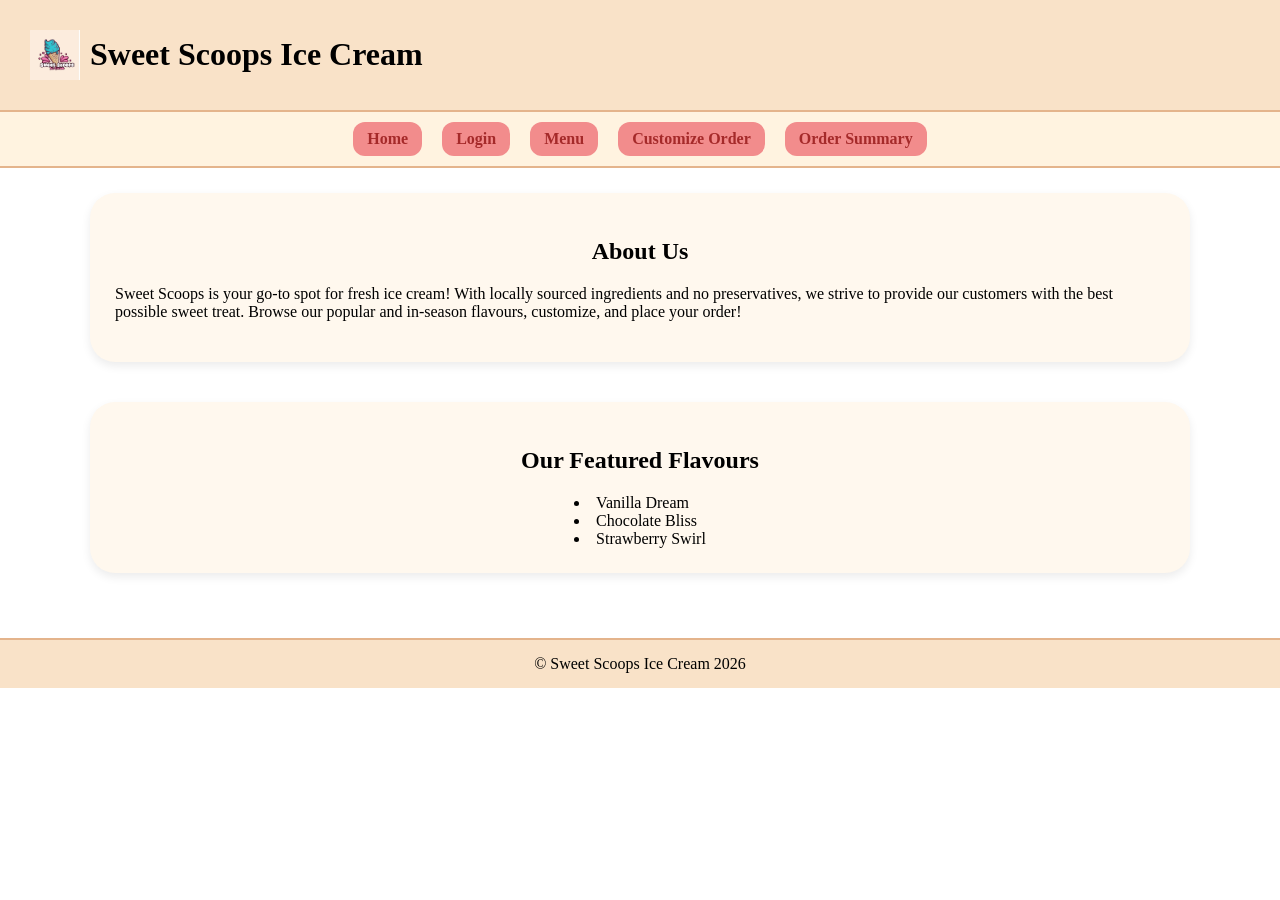
<file: index.html>
<!-- Muhammad Aun Raza, 30172183 -->
<!-- Jaden Chow, 30173676 -->

<!DOCTYPE html>
<html lang="en">
<head>
  <title>Sweet Scoops Ice Cream</title>
  <link rel="stylesheet" href="styles.css" />
  <link rel="icon" href="logo.jpeg">
</head>

<body>
  <header>
    <img src="logo.jpeg" alt="Sweet Scoops Ice Cream logo" width="50" height="50" />
    <h1>Sweet Scoops Ice Cream</h1>
  </header>

  <div class="navbar">
    <a href="index.html">Home</a>
    <a href="login.html">Login</a>
    <a href="menu_view.html">Menu</a>
    <a href="customize_order.html">Customize Order</a>
    <a href="order_summary.html">Order Summary</a>
  </div>

  <main>
    <div class="main-container">
      <section>
        <h2>About Us</h2>
        <p>
          Sweet Scoops is your go-to spot for fresh ice cream! With locally sourced ingredients and
          no preservatives, we strive to provide our customers with the best possible sweet treat.
          Browse our popular and in-season flavours, customize, and place your order!
        </p>
      </section>


      <section class="featured">
        <h2>Our Featured Flavours</h2>
        <ul>
          <li>Vanilla Dream</li>
          <li>Chocolate Bliss</li>
          <li>Strawberry Swirl</li>
        
        </ul>
      </section>
    </div>
  </main>

  <footer>
    &copy; Sweet Scoops Ice Cream 2026
  </footer>
</body>
</html>
</file>
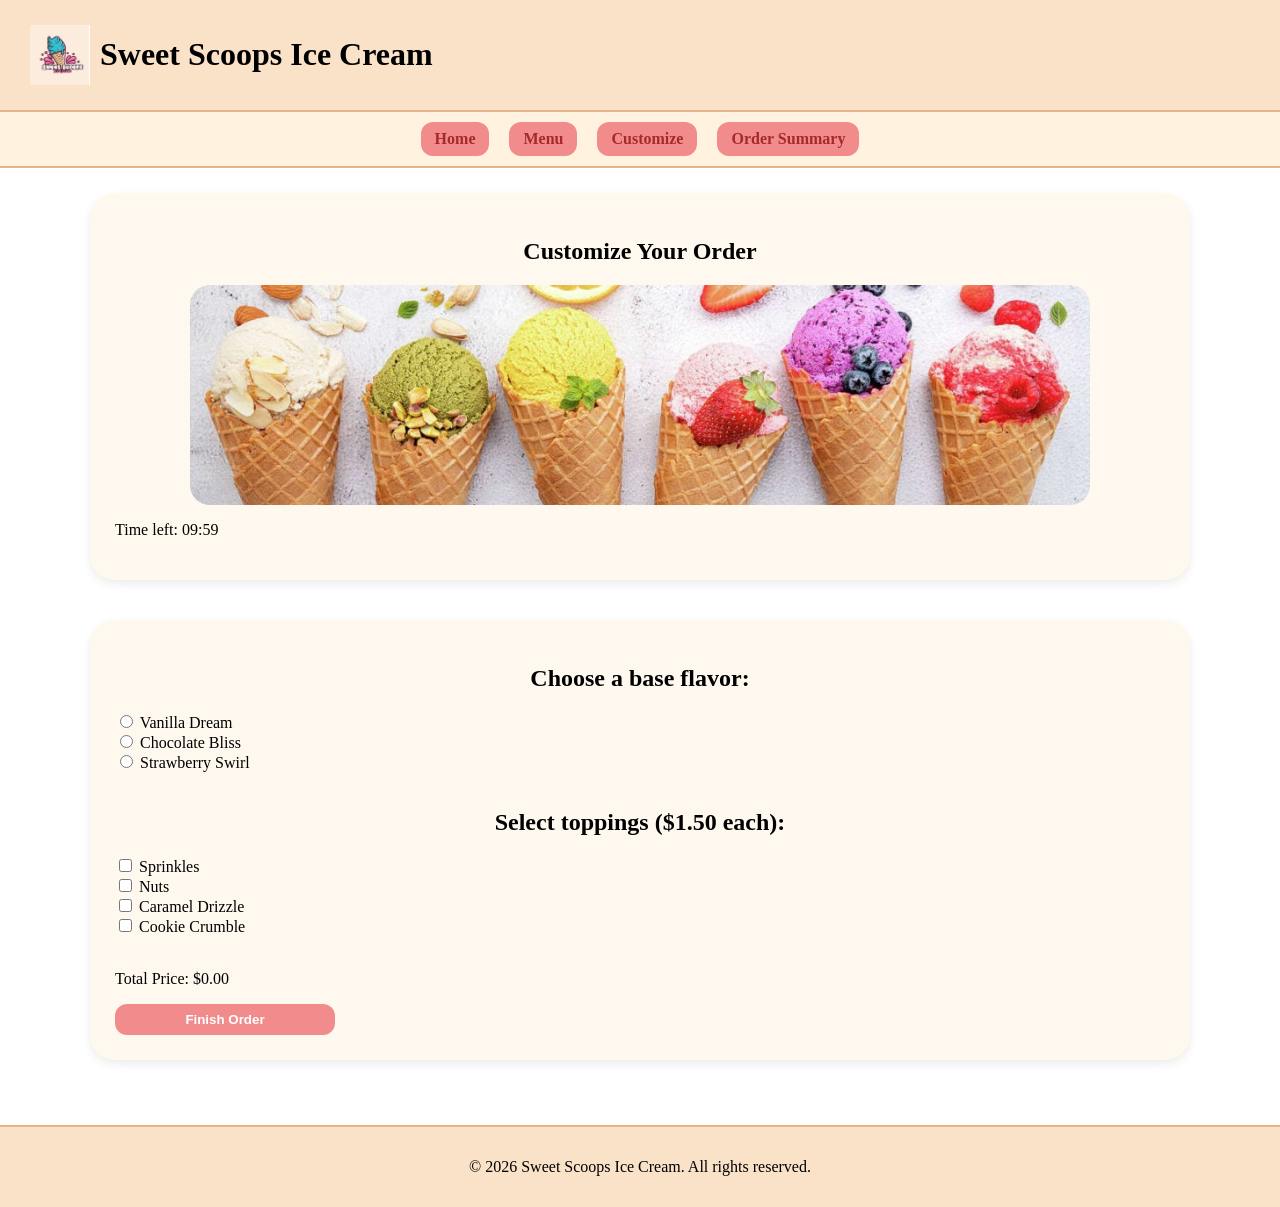
<file: customize_order.html>
<!DOCTYPE html>
<html lang="en">
<head>
  <meta charset="UTF-8" />
  <meta name="viewport" content="width=device-width, initial-scale=1.0" />
  <title>Customize Order</title>
  <link rel="stylesheet" href="styles.css" />
  <link rel="icon" href="logo.jpeg">
</head>
<body>

  <header>
    <img src="logo.jpeg" alt="Sweet Scoops Logo" width="60" height="60" />
    <h1>Sweet Scoops Ice Cream</h1>
  </header>

  <div class="navbar">
    <a href="index.html">Home</a>
    <a href="menu_view.html">Menu</a>
    <a href="customize_order.html">Customize</a>
    <a href="order_summary.html">Order Summary</a>
  </div>

  <main>
    <div class="main-container">

      <section>
        <h2>Customize Your Order</h2>

        <!-- Banner image (still allowed) -->
        <img class="banner" src="Picture2.jpeg" alt="Ice cream banner" />

        <!-- ✅ Timer at the top of main content -->
        <p class="timer">
          Time left: <span id="timer">10:00</span>
        </p>
      </section>

      <section>
        <form id="orderForm">
          <h2>Choose a base flavor:</h2>
          <label><input type="radio" name="baseFlavor" value="Vanilla Dream"> Vanilla Dream</label><br />
          <label><input type="radio" name="baseFlavor" value="Chocolate Bliss"> Chocolate Bliss</label><br />
          <label><input type="radio" name="baseFlavor" value="Strawberry Swirl"> Strawberry Swirl</label><br /><br />

          <h2>Select toppings ($1.50 each):</h2>
          <label><input type="checkbox" name="toppings" value="Sprinkles"> Sprinkles</label><br />
          <label><input type="checkbox" name="toppings" value="Nuts"> Nuts</label><br />
          <label><input type="checkbox" name="toppings" value="Caramel Drizzle"> Caramel Drizzle</label><br />
          <label><input type="checkbox" name="toppings" value="Cookie Crumble"> Cookie Crumble</label><br /><br />

          <!-- ✅ Total price right before Finish Order button -->
          <p class="total">
            Total Price: <span id="totalPrice">$0.00</span>
          </p>

          <button type="submit" class="btn btn-wide">Finish Order</button>
        </form>
      </section>

    </div>
  </main>

  <footer>
    <p>© 2026 Sweet Scoops Ice Cream. All rights reserved.</p>
  </footer>

  <script src="customize.js"></script>
</body>
</html>
</file>
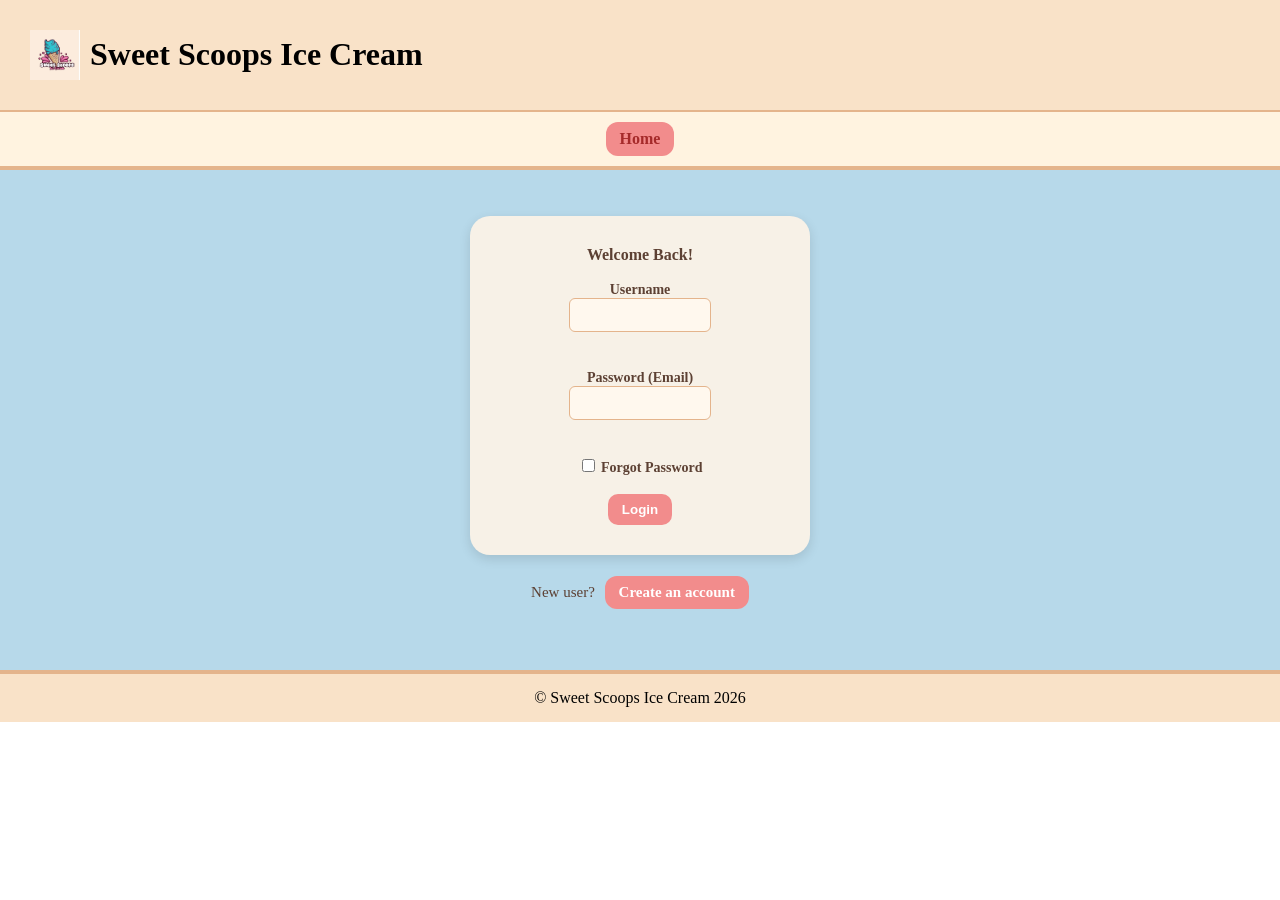
<file: login.html>
<!DOCTYPE html>
<html lang="en">
<head>
  <meta charset="UTF-8" />
  <meta name="viewport" content="width=device-width, initial-scale=1.0" />
  <title>Sweet Scoops Ice Cream - Login</title>
  <link rel="stylesheet" href="styles.css" />
  <link rel="icon" href="logo.jpeg" />
</head>

<body>
  <header>
    <img src="logo.jpeg" alt="Sweet Scoops Ice Cream logo" width="50" height="50" />
    <h1>Sweet Scoops Ice Cream</h1>
  </header>

  <div class="navbar">
    <a href="index.html">Home</a>
  </div>

  <main class="login-main">
    <div class="main-container">
      <form class="login-form" id="loginForm">
        <p>Welcome Back!</p>

        <label for="username">Username</label>
        <br />
        <input type="text" id="username" name="username" />
        <br /><br />

        <label for="password">Password (Email)</label>
        <br />
        <input type="password" id="password" name="password" />
        <br /><br />

        <label class="checkbox-label">
          <input type="checkbox" />
          Forgot Password
        </label>
        <br /><br />

        <button type="submit">Login</button>
      </form>

      <div id="messageBox" class="message-box"></div>

      <p class="signup-text">
        New user?
        <a href="signup.html" class="signup-link-btn">Create an account</a>
      </p>
    </div>
  </main>

  <footer>
    &copy; Sweet Scoops Ice Cream 2026
  </footer>

  <script>
    const loginForm = document.getElementById("loginForm");
    const messageBox = document.getElementById("messageBox");

    function showMessage(message, type) {
      messageBox.textContent = message;
      messageBox.className = "message-box " + type;
      messageBox.style.display = "block";
    }

    loginForm.addEventListener("submit", async function (event) {
      event.preventDefault();

      const usernameInput = document.getElementById("username").value.trim();
      const passwordInput = document.getElementById("password").value;

      if (usernameInput === "" || passwordInput === "") {
        showMessage("Please enter both username and password.", "error");
        return;
      }

      try {
        const response = await fetch("https://jsonplaceholder.typicode.com/users");

        if (!response.ok) {
          throw new Error("Failed to fetch user data.");
        }

        const users = await response.json();

        const matchedUser = users.find(function (user) {
          return user.username.toLowerCase() === usernameInput.toLowerCase();
        });

        if (!matchedUser) {
          showMessage("Invalid username.", "error");
          return;
        }

        if (passwordInput !== matchedUser.email) {
          showMessage("Invalid password.", "error");
          return;
        }

        showMessage("Login successful. Redirecting to menu page...", "success");

        setTimeout(function () {
          window.location.href = "menu_view.html";
        }, 2000);

      } catch (error) {
        showMessage("Unable to connect to the server. Please try again later.", "error");
        console.error(error);
      }
    });
  </script>
</body>
</html>
</file>
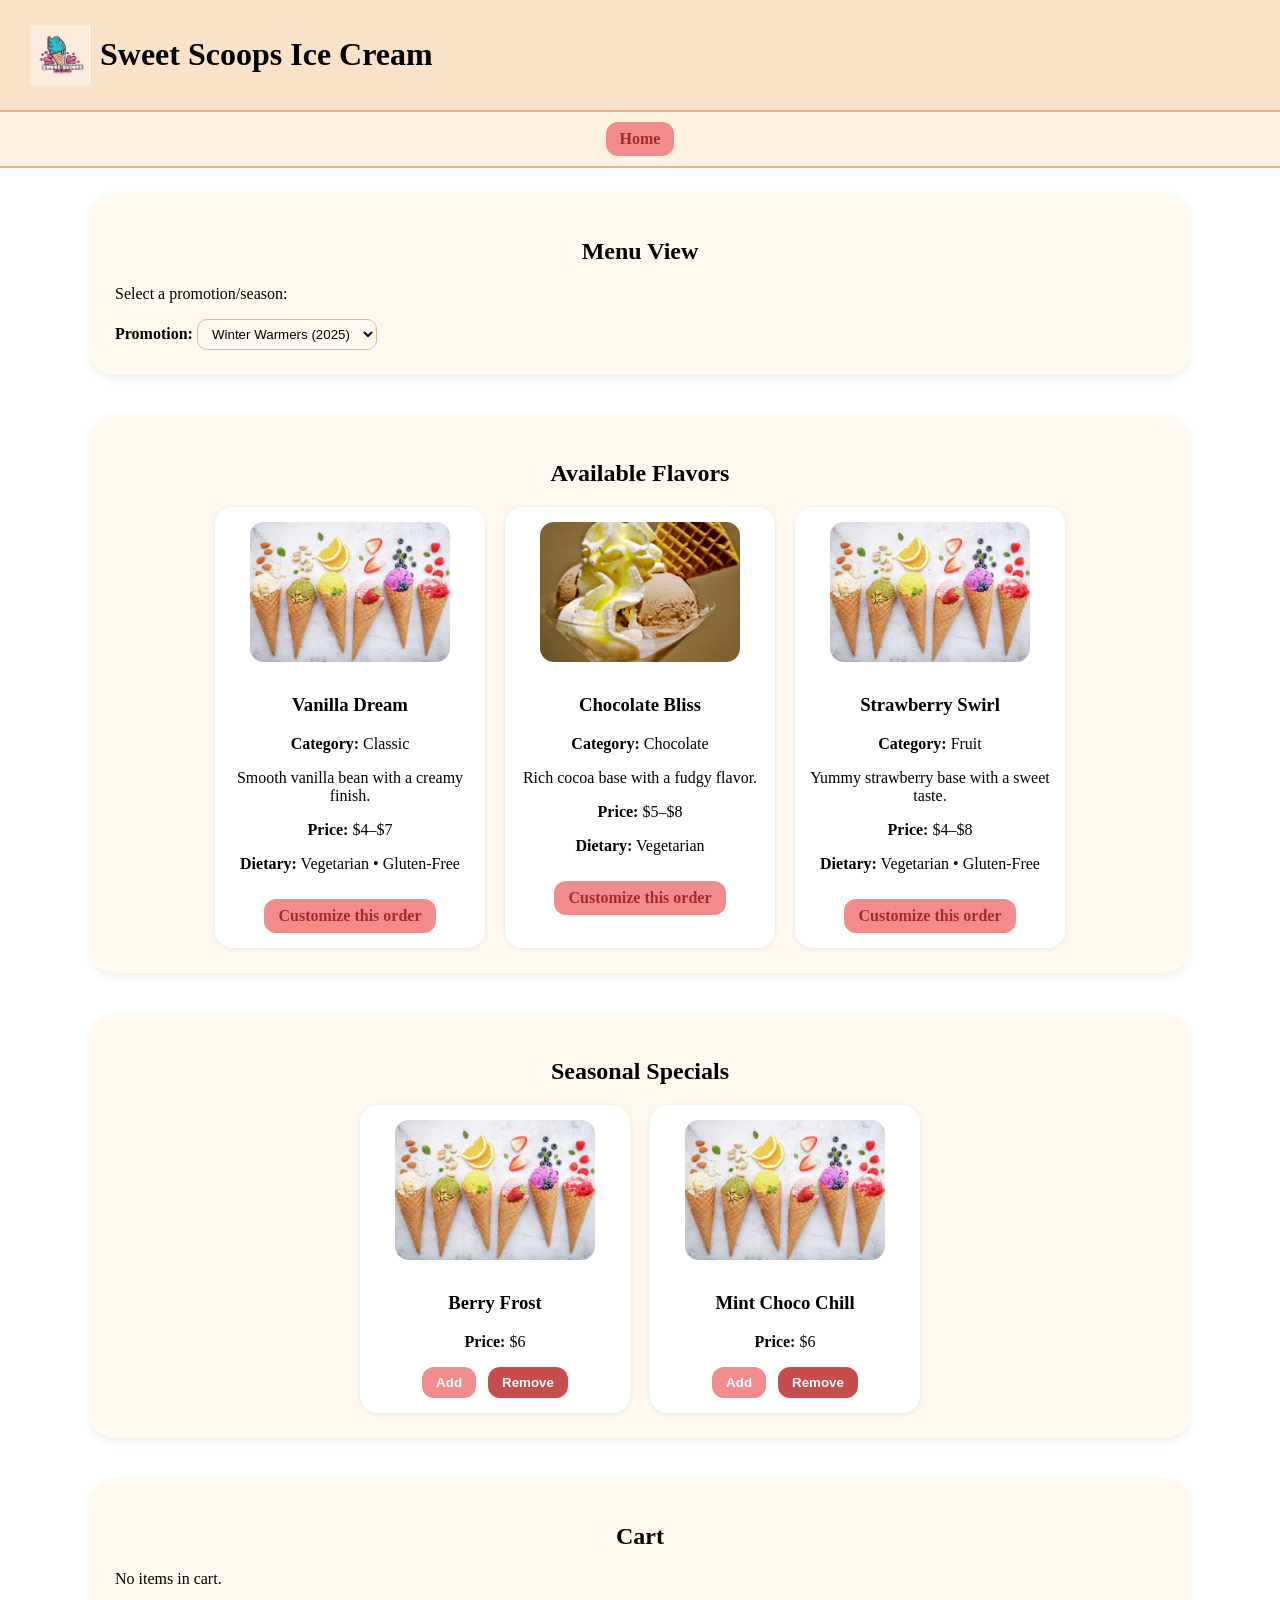
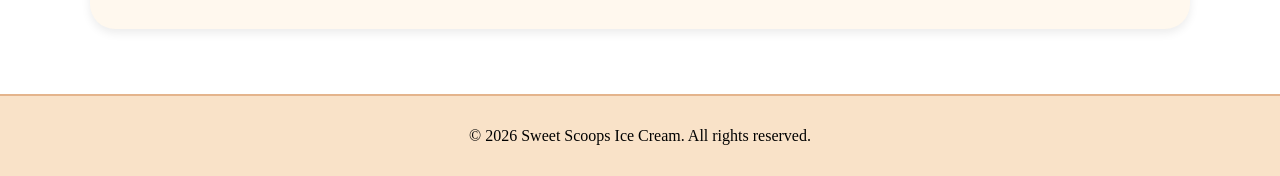
<file: menu_view.html>
<!DOCTYPE html>
<html lang="en">
<head>
  <meta charset="UTF-8" />
  <meta name="viewport" content="width=device-width, initial-scale=1.0" />
  <title>Menu View</title>
  <link rel="stylesheet" href="styles.css" />
  <link rel="icon" href="logo.jpeg">
</head>
<body>

  <header>
    <img src="logo.jpeg" alt="Sweet Scoops Logo" width="60" height="60" />
    <h1>Sweet Scoops Ice Cream</h1>
  </header>

  <div class="navbar">
    <a href="index.html">Home</a>
  </div>

  <main>
    <div class="main-container">

      <section>
        <h2>Menu View</h2>
        <p>Select a promotion/season:</p>

        <label for="promo"><strong>Promotion:</strong></label>
        <select id="promo" name="promo" class="promo-select">
          <option>Winter Warmers (2025)</option>
          <option>Spring Bloom (2025)</option>
          <option>Summer Splash (2024)</option>
          <option>Fall Harvest (2024)</option>
        </select>
      </section>

      <section>
        <h2>Available Flavors</h2>

        <div class="tiles">
          <div class="tile">
            <img class="tile-img" src="Picture2.jpeg" alt="Ice cream cones" />
            <h3>Vanilla Dream</h3>
            <p><strong>Category:</strong> Classic</p>
            <p>Smooth vanilla bean with a creamy finish.</p>
            <p><strong>Price:</strong> $4–$7</p>
            <p><strong>Dietary:</strong> Vegetarian • Gluten-Free</p>
            <a class="tile-link" href="customize_order.html">Customize this order</a>
          </div>

          <div class="tile">
            <img class="tile-img" src="Picture1.webp" alt="Chocolate sundae" />
            <h3>Chocolate Bliss</h3>
            <p><strong>Category:</strong> Chocolate</p>
            <p>Rich cocoa base with a fudgy flavor.</p>
            <p><strong>Price:</strong> $5–$8</p>
            <p><strong>Dietary:</strong> Vegetarian</p>
            <a class="tile-link" href="customize_order.html">Customize this order</a>
          </div>

          <div class="tile">
            <img class="tile-img" src="Picture2.jpeg" alt="Strawberry ice cream" />
            <h3>Strawberry Swirl</h3>
            <p><strong>Category:</strong> Fruit</p>
            <p>Yummy strawberry base with a sweet taste.</p>
            <p><strong>Price:</strong> $4–$8</p>
            <p><strong>Dietary:</strong> Vegetarian • Gluten-Free</p>
            <a class="tile-link" href="customize_order.html">Customize this order</a>
          </div>
        </div>
      </section>

      <section>
        <h2>Seasonal Specials</h2>

        <div class="tiles">
          <div class="tile">
            <img class="tile-img" src="Picture2.jpeg" alt="Seasonal special" />
            <h3>Berry Frost</h3>
            <p><strong>Price:</strong> $6</p>
            <div class="btn-row">
              <button type="button" class="btn add-to-cart" data-name="Berry Frost" data-price="6.00">Add</button>
              <button type="button" class="btn-remove remove-from-cart" data-name="Berry Frost" data-price="6.00">Remove</button>
            </div>
          </div>

          <div class="tile">
            <img class="tile-img" src="Picture2.jpeg" alt="Seasonal special" />
            <h3>Mint Choco Chill</h3>
            <p><strong>Price:</strong> $6</p>
            <div class="btn-row">
              <button type="button" class="btn add-to-cart" data-name="Mint Choco Chill" data-price="6.00">Add</button>
              <button type="button" class="btn-remove remove-from-cart" data-name="Mint Choco Chill" data-price="6.00">Remove</button>
            </div>
          </div>
        </div>
      </section>

      <section>
        <h2>Cart</h2>
        <div id="cart">
          <p id="empty-cart">No items in cart.</p>
          <div id="cart-items"></div>
        </div>
      </section>

    </div>
  </main>

  <footer>
    <p>© 2026 Sweet Scoops Ice Cream. All rights reserved.</p>
  </footer>

  <script src="menu.js"></script>
</body>
</html>
</file>
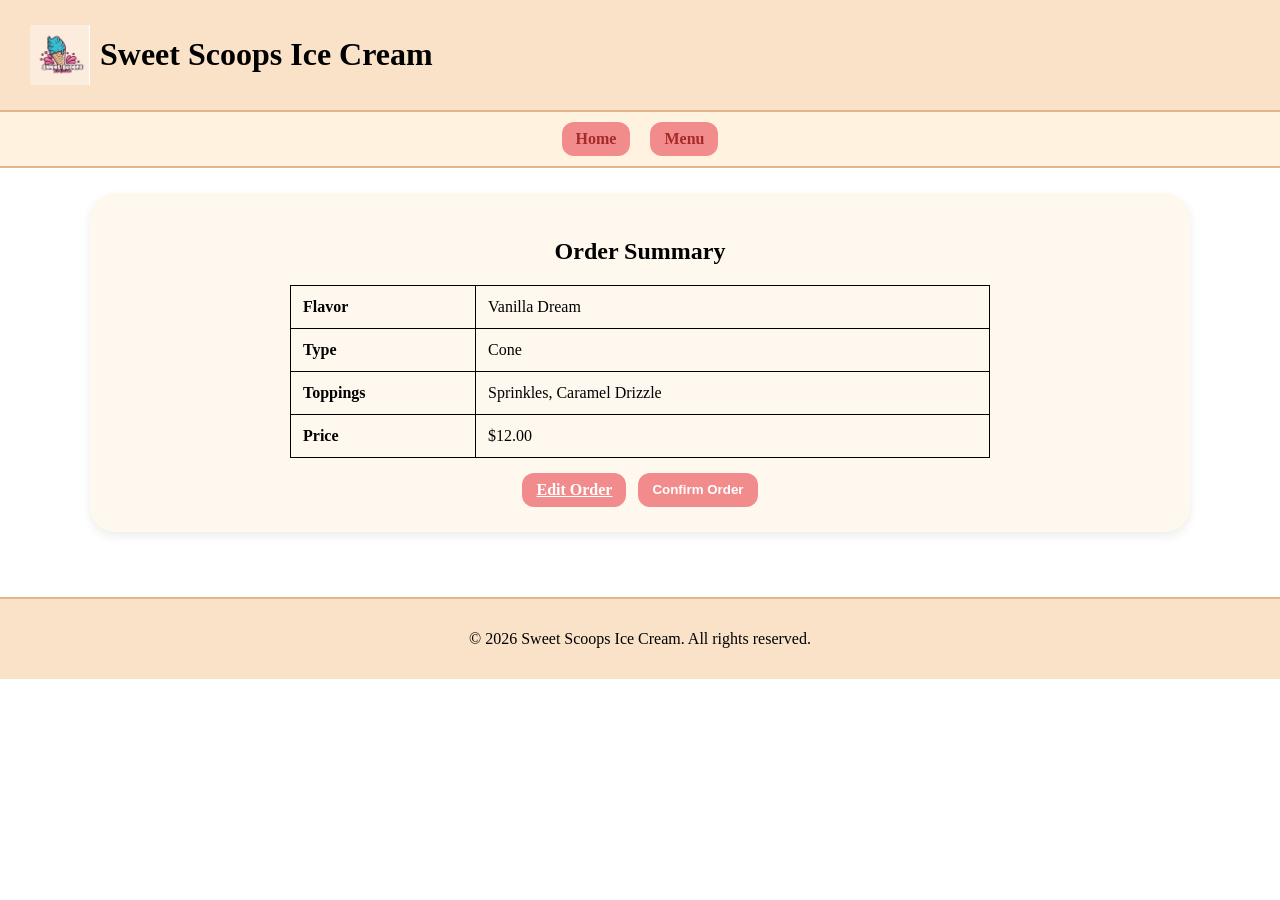
<file: order_summary.html>
<!DOCTYPE html>
<html lang="en">
<head>
  <meta charset="UTF-8" />
  <meta name="viewport" content="width=device-width, initial-scale=1.0" />
  <title>Order Summary</title>
  <link rel="stylesheet" href="styles.css" />
  <link rel="icon" href="logo.jpeg">
</head>
<body>

  <header>
    <img src="logo.jpeg" alt="Sweet Scoops Logo" width="60" height="60" />
    <h1>Sweet Scoops Ice Cream</h1>
  </header>

  <div class="navbar">
    <a href="index.html">Home</a>
    <a href="menu_view.html">Menu</a>
  </div>

  <main>
    <div class="main-container">

      <section>
        <h2>Order Summary</h2>

        <table class="summary-table">
          <tr>
            <th>Flavor</th>
            <td>Vanilla Dream</td>
          </tr>
          <tr>
            <th>Type</th>
            <td>Cone</td>
          </tr>
          <tr>
            <th>Toppings</th>
            <td>Sprinkles, Caramel Drizzle</td>
          </tr>
          <tr>
            <th>Price</th>
            <td>$12.00</td>
          </tr>
        </table>

        <div class="btn-row">
          <a class="btn" href="customize_order.html">Edit Order</a>
          <button type="button" class="btn">Confirm Order</button>
        </div>
      </section>

    </div>
  </main>

  <footer>
    <p>© 2026 Sweet Scoops Ice Cream. All rights reserved.</p>
  </footer>

</body>
</html>
</file>
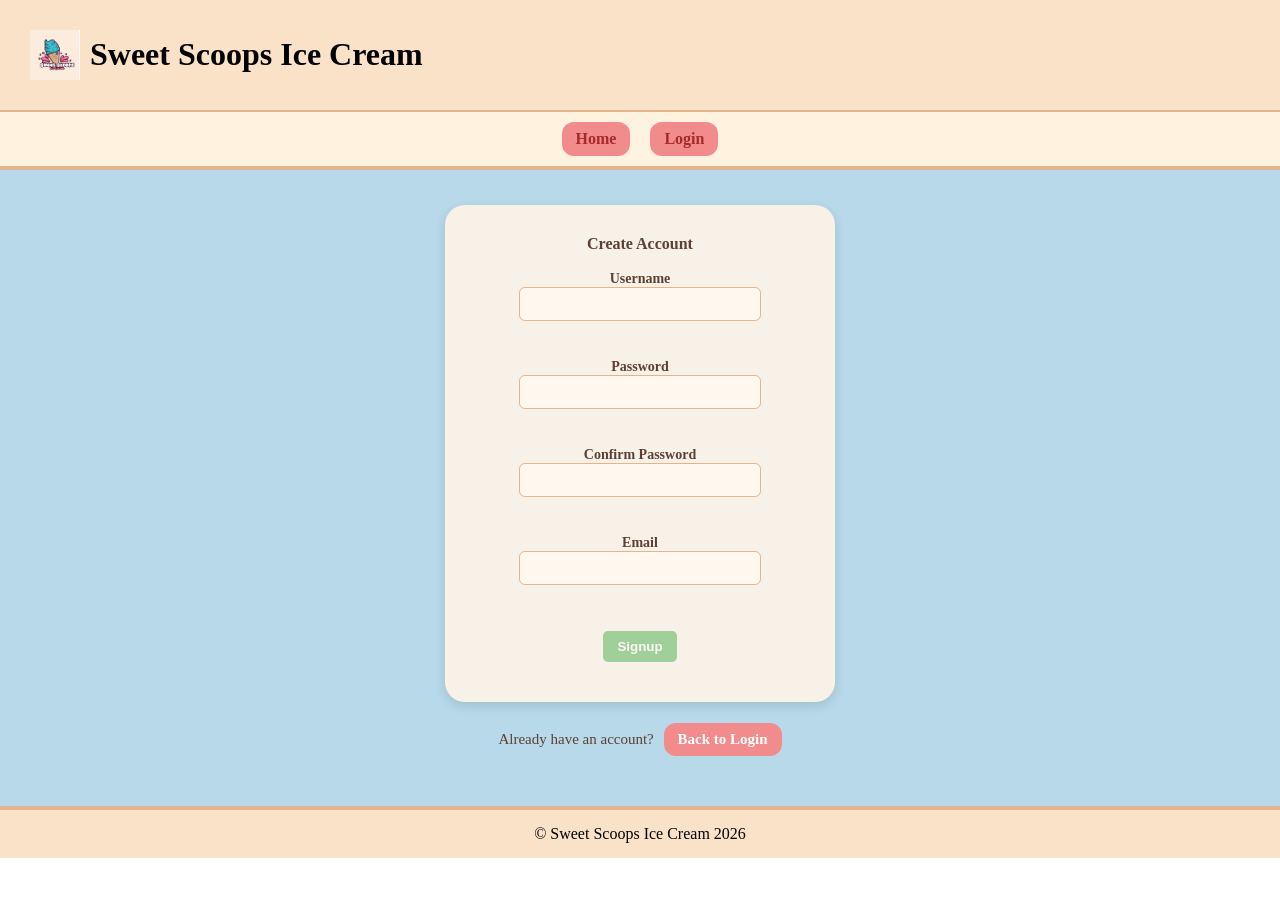
<file: signup.html>
<!DOCTYPE html>
<html lang="en">
<head>
  <meta charset="UTF-8" />
  <meta name="viewport" content="width=device-width, initial-scale=1.0" />
  <title>Sweet Scoops Ice Cream - Signup</title>
  <link rel="stylesheet" href="styles.css" />
  <link rel="icon" href="logo.jpeg" />
</head>

<body>
  <header>
    <img src="logo.jpeg" alt="Sweet Scoops Ice Cream logo" width="50" height="50" />
    <h1>Sweet Scoops Ice Cream</h1>
  </header>

  <div class="navbar">
    <a href="index.html">Home</a>
    <a href="login.html">Login</a>
  </div>

  <main class="login-main">
    <div class="main-container">
      <form class="login-form signup-form" id="signupForm">
        <p>Create Account</p>

        <label for="signupUsername">Username</label>
        <br />
        <input type="text" id="signupUsername" name="signupUsername" />
        <br /><br />

        <label for="signupPassword">Password</label>
        <br />
        <input type="password" id="signupPassword" name="signupPassword" />
        <br /><br />

        <label for="confirmPassword">Confirm Password</label>
        <br />
        <input type="password" id="confirmPassword" name="confirmPassword" />
        <br /><br />

        <label for="signupEmail">Email</label>
        <br />
        <input type="text" id="signupEmail" name="signupEmail" />
        <br /><br />

        <button type="submit" class="signup-btn">Signup</button>
      </form>

      <div id="signupMessageBox" class="message-box"></div>

      <p class="signup-text">
        Already have an account?
        <a href="login.html" class="signup-link-btn">Back to Login</a>
      </p>
    </div>
  </main>

  <footer>
    &copy; Sweet Scoops Ice Cream 2026
  </footer>

  <script>
    const signupForm = document.getElementById("signupForm");
    const signupMessageBox = document.getElementById("signupMessageBox");

    function showSignupMessage(message, type) {
      signupMessageBox.textContent = message;
      signupMessageBox.className = "message-box " + type;
      signupMessageBox.style.display = "block";
    }

    function validateUsername(username) {
      const usernamePattern = /^[A-Za-z][A-Za-z0-9_-]{2,19}$/;
      return usernamePattern.test(username);
    }

    function validatePassword(password) {
      const passwordPattern =
        /^(?=.*[a-z])(?=.*[A-Z])(?=.*\d)(?=.*[!@#$%^&*()\-_=\+\[\]{}|;:'",.<>?/`~])[^\s]{8,}$/;
      return passwordPattern.test(password);
    }

    function validateEmail(email) {
      const emailPattern = /^[^\s@]+@[^\s@]+\.(com|net|io)$/i;
      return emailPattern.test(email);
    }

    signupForm.addEventListener("submit", function (event) {
      event.preventDefault();

      const username = document.getElementById("signupUsername").value.trim();
      const password = document.getElementById("signupPassword").value;
      const confirmPassword = document.getElementById("confirmPassword").value;
      const email = document.getElementById("signupEmail").value.trim();

      if (username === "" || password === "" || confirmPassword === "" || email === "") {
        showSignupMessage("All fields are required.", "error");
        return;
      }

      if (!validateUsername(username)) {
        showSignupMessage(
          "Username must be 3 to 20 characters, start with a letter, and contain only letters, numbers, hyphens, or underscores.",
          "error"
        );
        return;
      }

      if (!validatePassword(password)) {
        showSignupMessage(
          "Password must be at least 8 characters and include uppercase, lowercase, number, and special character, with no spaces.",
          "error"
        );
        return;
      }

      if (password !== confirmPassword) {
        showSignupMessage("Confirm password must match the password.", "error");
        return;
      }

      if (!validateEmail(email)) {
        showSignupMessage(
          "Email must be valid, contain no spaces, and end with .com, .net, or .io.",
          "error"
        );
        return;
      }

      showSignupMessage("Signup successful. Redirecting to login page...", "success");

      setTimeout(function () {
        window.location.href = "login.html";
      }, 2000);
    });
  </script>
</body>
</html>
</file>
<file: styles.css>
body {
  margin: 0;
  font-family: 'Times New Roman', Times, serif;
}

/* Header */
header {
  background-color: #f9e2c8;
  display: flex;
  align-items: center;
  gap: 10px;
  padding: 15px 30px;
  border-bottom: 2px solid #e4b48c;
}

/* Navigation Bar */
.navbar {
  background-color: #fff3e0;
  display: flex;
  justify-content: center;
  padding: 10px;
  border-bottom: 2px solid #e4b48c;
}

.navbar a {
  text-decoration: none;
  color: brown;
  background-color: #f28c8c;
  font-weight: bold;
  margin: 0 10px;
  padding: 8px 14px;
  border-radius: 12px;
}

/* Main Content */
main {
  display: flex;
  justify-content: center;
  padding: 25px;
}

.main-container {
  width: 100%;
  max-width: 1100px;
}

/* Sections */
.main-container section {
  background-color: #fff8ee;
  border-radius: 25px;
  padding: 25px;
  margin-bottom: 40px;
  box-shadow: 0 4px 10px rgba(0, 0, 0, 0.08);
}

.main-container section h2 {
  text-align: center;
}

/* Featured */
.featured {
  text-align: center;
}

.featured ul {
  display: inline-block;
  text-align: left;
  list-style-position: inside;
  padding-left: 0;
  margin: 0 auto;
}

/* Footer */
footer {
  background-color: #f9e2c8;
  text-align: center;
  padding: 15px;
  border-top: 2px solid #e4b48c;
}

/* Login / Signup page background */
.login-main {
  display: flex;
  justify-content: center;
  align-items: center;
  padding: 35px 20px;
  min-height: 430px;
  background-color: #b7d9ea;
  border-top: 2px solid #e4b48c;
  border-bottom: 2px solid #e4b48c;
}

.login-main .main-container {
  display: flex;
  flex-direction: column;
  align-items: center;
}

/* Login / Signup card */
.login-form {
  text-align: center;
  margin-bottom: 15px;
  background-color: #f7f1e7;
  padding: 30px 35px;
  border-radius: 20px;
  box-shadow: 0 4px 12px rgba(0, 0, 0, 0.12);
  width: 270px;
}

.signup-form {
  width: 320px;
}

.login-form p {
  margin-top: 0;
  font-size: 16px;
  font-weight: bold;
  color: #5c4033;
}

.login-form label {
  color: #5c4033;
  font-weight: bold;
  font-size: 14px;
}

.checkbox-label {
  font-weight: normal;
}

.login-form input[type="text"],
.login-form input[type="password"] {
  display: block;
  margin: 0 auto;
  background-color: #fff8ee;
  border: 1px solid #e4b48c;
  border-radius: 6px;
  padding: 8px 10px;
  width: 120px;
  font-family: 'Times New Roman', Times, serif;
}

.signup-form input[type="text"],
.signup-form input[type="password"] {
  width: 220px;
}

.login-form input[type="checkbox"] {
  accent-color: #f28c8c;
}

/* Login button */
.login-form button {
  background-color: #f28c8c;
  color: white;
  font-weight: bold;
  border: none;
  border-radius: 10px;
  padding: 8px 14px;
  cursor: pointer;
}

.login-form button:hover {
  opacity: 0.9;
}

/* Signup button - required styling */
.signup-btn {
  background-color: #4CAF50 !important;
  color: white;
  padding: 10px;
  border-radius: 5px !important;
  margin: 10px;
  opacity: 0.5;
}

.signup-btn:hover {
  background-color: #45A049 !important;
  opacity: 1.0;
}

/* Message box */
.message-box {
  display: none;
  width: 100%;
  max-width: 420px;
  margin: 0 auto 12px auto;
  padding: 12px;
  border-radius: 12px;
  text-align: center;
  font-weight: bold;
  box-sizing: border-box;
}

.message-box.success {
  background-color: #dff6dd;
  color: #1f5c2e;
  border: 1px solid #9ed39f;
}

.message-box.error {
  background-color: #ffe0e0;
  color: #8a1f1f;
  border: 1px solid #e4a3a3;
}

/* Signup/Login links under form */
.signup-text {
  text-align: center;
  margin-top: 6px;
  color: #5c4033;
  font-size: 15px;
}

.signup-link-btn {
  display: inline-block;
  text-decoration: none;
  color: white;
  background-color: #f28c8c;
  font-weight: bold;
  padding: 8px 14px;
  border-radius: 12px;
  margin-left: 6px;
}

.signup-link-btn:hover {
  opacity: 0.9;
}

.promo-select {
  background: #fff8ee;
  border-radius: 10px;
  padding: 6px 10px;
  border: 1px solid #e4b48c;
}

/* Tile grid */
.tiles {
  display: flex;
  flex-wrap: wrap;
  gap: 20px;
  justify-content: center;
}

.tile {
  width: 240px;
  background: #ffffff;
  border-radius: 18px;
  padding: 15px;
  box-shadow: 0 1px 6px rgba(0, 0, 0, 0.08);
  text-align: center;
}

.tile-img {
  width: 200px;
  height: 140px;
  object-fit: cover;
  border-radius: 14px;
  margin-bottom: 10px;
}

.tile-link {
  display: inline-block;
  margin-top: 10px;
  text-decoration: none;
  font-weight: bold;
  color: brown;
  background-color: #f28c8c;
  padding: 8px 14px;
  border-radius: 12px;
}

/* Buttons */
.btn-row {
  display: flex;
  justify-content: center;
  gap: 12px;
  margin-top: 15px;
}

.btn {
  background-color: #f28c8c;
  color: white;
  font-weight: bold;
  border-radius: 12px;
  padding: 8px 14px;
  cursor: pointer;
  border: none;
}

.btn-remove {
  background-color: #c94c4c;
  color: white;
  font-weight: bold;
  border-radius: 12px;
  padding: 8px 14px;
  border: none;
  cursor: pointer;
}

.btn-outline {
  background: transparent;
  border: 2px solid brown;
}

.btn-wide {
  width: 220px;
}

.center {
  text-align: center;
}

/* Banner */
.banner {
  width: 100%;
  max-width: 900px;
  height: 220px;
  object-fit: cover;
  border-radius: 20px;
  display: block;
  margin: 0 auto;
}

/* Order summary table */
.summary-table {
  font-family: "Comic Sans MS", "Comic Sans", cursive;
  width: 100%;
  max-width: 700px;
  margin: 20px auto 0;
  border-collapse: collapse;
  background: #fff8ee;
}

.summary-table th,
.summary-table td {
  border: 1px solid black;
  padding: 12px;
  text-align: left;
}

.summary-table th {
  width: 160px;
}
</file>
